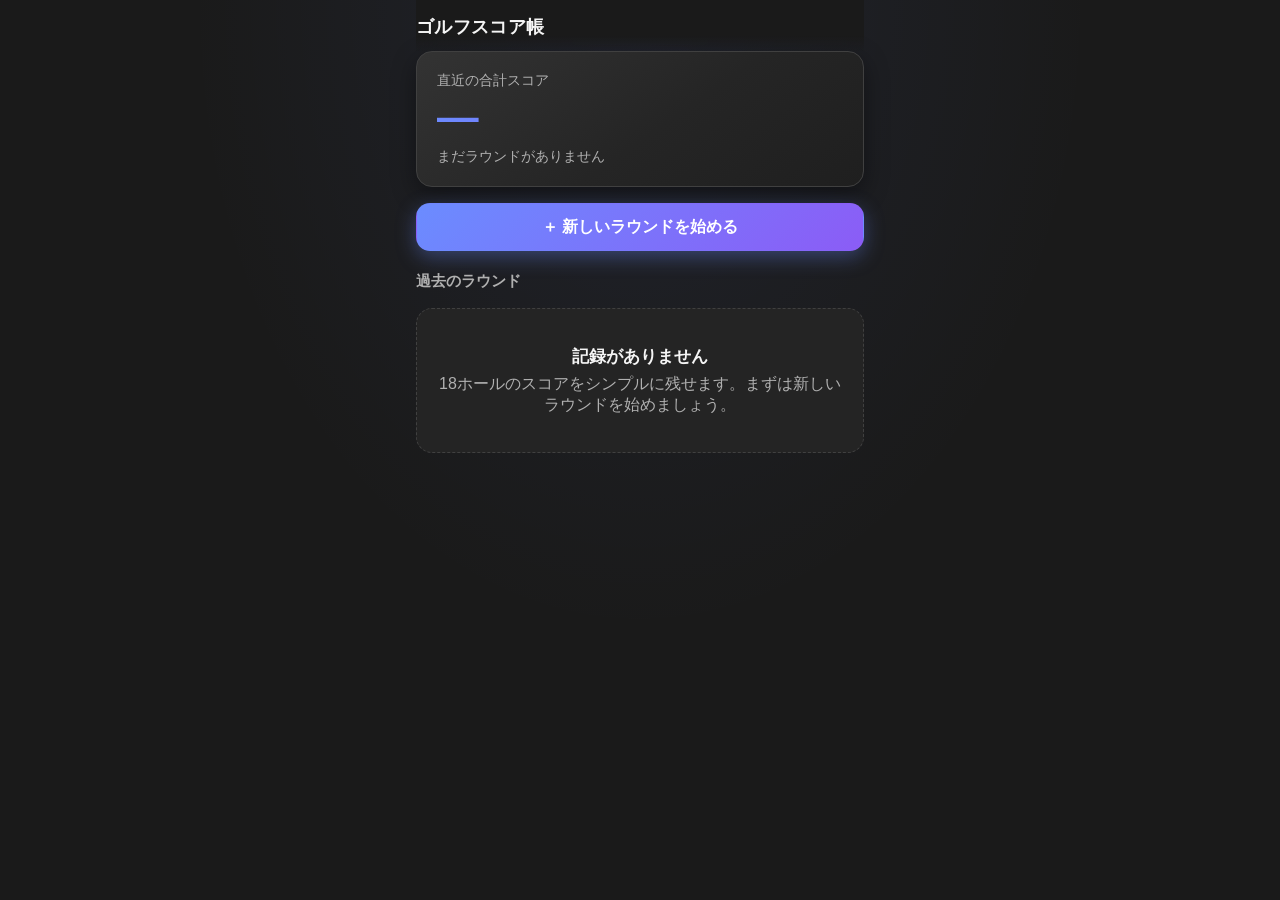
<file: index.html>
<!DOCTYPE html>
<html lang="ja">
  <head>
    <meta charset="UTF-8" />
    <meta
      name="viewport"
      content="width=device-width, initial-scale=1, viewport-fit=cover"
    />
    <meta name="theme-color" content="#1a1a1a" />
    <meta name="apple-mobile-web-app-capable" content="yes" />
    <meta name="apple-mobile-web-app-status-bar-style" content="black-translucent" />
    <meta name="apple-mobile-web-app-title" content="ゴルフスコア" />
    <meta name="description" content="シンプルな18ホール・ゴルフスコア記録アプリ" />
    <link rel="manifest" href="manifest.json" />
    <link rel="icon" type="image/png" sizes="48x48" href="icons/favicon-48.png" />
    <link rel="apple-touch-icon" sizes="180x180" href="icons/apple-touch-icon.png" />
    <link rel="stylesheet" href="style.css?v=5" />
    <title>ゴルフスコア帳</title>
  </head>
  <body>
    <div class="app">
      <header class="topbar">
        <button
          type="button"
          class="icon-btn"
          id="btn-back"
          hidden
          aria-label="戻る"
        >
          ←
        </button>
        <h1 id="topbar-title">ゴルフスコア帳</h1>
      </header>

      <!-- HOME -->
      <section class="view active" id="view-home" aria-label="ホーム">
        <div class="hero">
          <div class="hero-label">直近の合計スコア</div>
          <div class="hero-score" id="latest-score">—</div>
          <div class="hero-sub" id="latest-meta">まだラウンドがありません</div>
        </div>

        <div class="resume-block" id="resume-block" hidden>
          <button type="button" class="btn btn-primary" id="btn-resume">
            続きから入力
          </button>
          <p class="resume-note" id="resume-note"></p>
        </div>
        <button type="button" class="btn btn-primary" id="btn-new">
          ＋ 新しいラウンドを始める
        </button>
        <button type="button" class="btn btn-secondary" id="btn-export-all" hidden>
          全履歴を .md で書き出す
        </button>

        <h2 class="section-title">過去のラウンド</h2>
        <div class="empty" id="empty-state">
          <strong>記録がありません</strong>
          18ホールのスコアをシンプルに残せます。まずは新しいラウンドを始めましょう。
        </div>
        <ul class="round-list" id="round-list"></ul>
      </section>

      <!-- EDIT -->
      <section class="view" id="view-edit" aria-label="スコア入力">
        <div class="score-summary" aria-live="polite">
          <div class="stat">
            <div class="stat-label">合計</div>
            <div class="stat-value" id="sum-total">—</div>
          </div>
          <div class="stat">
            <div class="stat-label">PAR計</div>
            <div class="stat-value" id="sum-par">—</div>
          </div>
          <div class="stat">
            <div class="stat-label">差</div>
            <div class="stat-value" id="sum-diff">—</div>
          </div>
          <div class="stat">
            <div class="stat-label">OUT</div>
            <div class="stat-value" id="sum-out">—</div>
          </div>
          <div class="stat">
            <div class="stat-label">IN</div>
            <div class="stat-value" id="sum-in">—</div>
          </div>
        </div>
        <div class="edit-progress" id="edit-progress">
          <span class="status-badge is-progress" id="edit-status">プレー中</span>
          <span id="edit-progress-text">0/18ホールを集計</span>
          <span class="save-hint" id="save-hint">入力は自動で保存されます</span>
        </div>

        <div class="form-card">
          <div class="field">
            <label for="edit-date">ラウンド日</label>
            <input type="date" id="edit-date" />
          </div>
          <div class="field">
            <label for="edit-memo">メモ（任意）</label>
            <textarea
              id="edit-memo"
              placeholder="天気など"
              maxlength="200"
            ></textarea>
          </div>
        </div>

        <h2 class="section-title" id="hole-section-title">各ホール（PARと打数）</h2>
        <div class="hole-grid" id="hole-grid"></div>

        <div class="actions">
          <button type="button" class="btn btn-secondary" id="btn-complete">
            プレーを完了にする
          </button>
          <button type="button" class="btn btn-secondary" id="btn-reopen" hidden>
            プレー中に戻す
          </button>
          <button type="button" class="btn btn-primary" id="btn-save">
            保存する
          </button>
          <button
            type="button"
            class="btn btn-danger"
            id="btn-delete-edit"
            hidden
          >
            このラウンドを削除
          </button>
        </div>
      </section>

      <!-- DETAIL -->
      <section class="view" id="view-detail" aria-label="ラウンド詳細">
        <div class="hero">
          <div class="hero-label-row">
            <div class="hero-label" id="detail-date">—</div>
            <span class="status-badge" id="detail-status"></span>
          </div>
          <div class="hero-score" id="detail-total">—</div>
          <div class="hero-sub" id="detail-progress"></div>
          <div class="hero-sub" id="detail-course" hidden></div>
          <div class="hero-sub" id="detail-memo">メモなし</div>
        </div>

        <div class="out-in out-in-4">
          <div class="stat">
            <div class="stat-label">OUT</div>
            <div class="stat-value" id="detail-out">—</div>
          </div>
          <div class="stat">
            <div class="stat-label">IN</div>
            <div class="stat-value" id="detail-in">—</div>
          </div>
          <div class="stat">
            <div class="stat-label">PAR計</div>
            <div class="stat-value" id="detail-par">—</div>
          </div>
          <div class="stat">
            <div class="stat-label">差</div>
            <div class="stat-value" id="detail-diff">—</div>
          </div>
        </div>

        <h2 class="section-title">ホール別スコア</h2>
        <div class="detail-holes" id="detail-holes"></div>

        <div class="actions">
          <button type="button" class="btn btn-primary" id="btn-edit">
            編集する
          </button>
          <button type="button" class="btn btn-secondary" id="btn-export-one">
            このラウンドを .md で書き出す
          </button>
          <button type="button" class="btn btn-danger" id="btn-delete-detail">
            削除する
          </button>
        </div>
      </section>
    </div>

    <div class="toast" id="toast" role="status" aria-live="polite"></div>

    <div
      class="confirm-overlay"
      id="confirm-overlay"
      role="dialog"
      aria-modal="true"
      aria-labelledby="confirm-title"
    >
      <div class="confirm-sheet">
        <h2 id="confirm-title">確認</h2>
        <p id="confirm-message">よろしいですか？</p>
        <div class="confirm-actions">
          <button type="button" class="btn btn-secondary" id="confirm-cancel">
            キャンセル
          </button>
          <button type="button" class="btn btn-danger" id="confirm-ok">
            削除する
          </button>
        </div>
      </div>
    </div>

    <script src="app.js?v=5"></script>
    <script>
      if ("serviceWorker" in navigator) {
        let refreshing = false;
        navigator.serviceWorker.addEventListener("controllerchange", () => {
          if (refreshing) return;
          refreshing = true;
          window.location.reload();
        });
        window.addEventListener("load", () => {
          navigator.serviceWorker.register("./sw.js").catch((err) => {
            console.warn("SW registration failed:", err);
          });
        });
      }
    </script>
  </body>
</html>
</file>
<file: style.css>
:root {
  --bg: #1a1a1a;
  --bg-elevated: #242424;
  --bg-card: #2d2d2d;
  --bg-input: #333333;
  --border: #404040;
  --border-soft: #383838;
  --text: #f5f5f5;
  --text-muted: #b0b0b0;
  --accent: #6b8cff;
  --accent-soft: rgba(107, 140, 255, 0.22);
  --grad-primary: linear-gradient(135deg, #6b8cff 0%, #8b5cf6 100%);
  --grad-primary-press: linear-gradient(135deg, #5a7aef 0%, #7a4ce0 100%);
  --grad-chip: linear-gradient(145deg, #3a3a3a 0%, #2a2a2a 100%);
  --grad-chip-selected: linear-gradient(135deg, #6b8cff 0%, #8b5cf6 100%);
  --grad-other: linear-gradient(135deg, #f0a500 0%, #ff7a18 100%);
  --grad-danger: linear-gradient(135deg, #ff6b6b 0%, #e85d4c 100%);
  --grad-secondary: linear-gradient(145deg, #3a3a3a 0%, #2f2f2f 100%);
  --grad-hero: linear-gradient(145deg, #333333 0%, #252525 55%, #1f1f1f 100%);
  --danger-text: #ffb4ab;
  --radius: 16px;
  --radius-sm: 12px;
  --shadow: 0 8px 24px rgba(0, 0, 0, 0.4);
  --safe-bottom: env(safe-area-inset-bottom, 0px);
  --tap: 48px;
  font-family: "Hiragino Sans", "Hiragino Kaku Gothic ProN", "Noto Sans JP",
    -apple-system, BlinkMacSystemFont, "Segoe UI", sans-serif;
}

*,
*::before,
*::after {
  box-sizing: border-box;
}

html,
body {
  margin: 0;
  padding: 0;
  min-height: 100%;
  background: var(--bg);
  color: var(--text);
  -webkit-tap-highlight-color: transparent;
  -webkit-text-size-adjust: 100%;
}

body {
  min-height: 100dvh;
  background:
    radial-gradient(ellipse at top, rgba(107, 140, 255, 0.08), transparent 50%),
    var(--bg);
}

button,
input,
textarea {
  font: inherit;
  color: inherit;
}

button {
  border: none;
  background: none;
  cursor: pointer;
  padding: 0;
}

button:disabled {
  opacity: 0.45;
  cursor: not-allowed;
}

.app {
  max-width: 480px;
  margin: 0 auto;
  min-height: 100dvh;
  display: flex;
  flex-direction: column;
  padding: 0 16px calc(20px + var(--safe-bottom));
}

.topbar {
  position: sticky;
  top: 0;
  z-index: 10;
  display: flex;
  align-items: center;
  gap: 10px;
  padding: 14px 0 12px;
  background: linear-gradient(to bottom, var(--bg) 70%, transparent);
  backdrop-filter: blur(8px);
}

.topbar h1 {
  flex: 1;
  margin: 0;
  font-size: 1.15rem;
  font-weight: 700;
  letter-spacing: 0.02em;
  color: var(--text);
}

.icon-btn {
  width: var(--tap);
  height: var(--tap);
  border-radius: 14px;
  display: grid;
  place-items: center;
  background: var(--grad-secondary);
  border: 1px solid var(--border);
  color: var(--text);
  font-size: 1.25rem;
  flex-shrink: 0;
  box-shadow: 0 2px 8px rgba(0, 0, 0, 0.25);
}

.icon-btn:active {
  transform: scale(0.96);
  filter: brightness(1.08);
}

.view {
  display: none;
  flex: 1;
  flex-direction: column;
  gap: 16px;
  padding-bottom: 8px;
}

.view.active {
  display: flex;
}

.hero {
  background: var(--grad-hero);
  border: 1px solid var(--border);
  border-radius: var(--radius);
  padding: 20px;
  box-shadow: var(--shadow);
}

.hero-label-row {
  display: flex;
  align-items: center;
  justify-content: space-between;
  gap: 8px;
  margin-bottom: 6px;
}

.hero-label {
  color: var(--text-muted);
  font-size: 0.85rem;
  margin-bottom: 6px;
}

.hero-label-row .hero-label {
  margin-bottom: 0;
}

.hero-score {
  font-size: 2.6rem;
  font-weight: 800;
  line-height: 1;
  letter-spacing: -0.02em;
  color: var(--text);
  background: var(--grad-primary);
  -webkit-background-clip: text;
  background-clip: text;
  -webkit-text-fill-color: transparent;
}

.hero-sub {
  margin-top: 8px;
  color: var(--text-muted);
  font-size: 0.9rem;
  white-space: pre-line;
  line-height: 1.45;
}

.btn {
  display: inline-flex;
  align-items: center;
  justify-content: center;
  gap: 8px;
  min-height: var(--tap);
  padding: 0 18px;
  border-radius: 14px;
  font-weight: 700;
  font-size: 1rem;
  transition: transform 0.08s ease, filter 0.15s ease, box-shadow 0.15s ease;
  border: 1px solid transparent;
}

.btn:active:not(:disabled) {
  transform: scale(0.98);
}

.btn-primary {
  background: var(--grad-primary);
  color: #fff;
  width: 100%;
  box-shadow: 0 6px 20px rgba(107, 140, 255, 0.35);
}

.btn-primary:active:not(:disabled) {
  background: var(--grad-primary-press);
  filter: brightness(0.96);
}

.btn-secondary {
  background: var(--grad-secondary);
  border-color: var(--border);
  color: var(--text);
  width: 100%;
  box-shadow: 0 2px 8px rgba(0, 0, 0, 0.2);
}

.btn-secondary:active:not(:disabled) {
  filter: brightness(1.1);
}

.btn-danger {
  background: var(--grad-danger);
  color: #fff;
  border-color: transparent;
  width: 100%;
  box-shadow: 0 6px 18px rgba(232, 93, 76, 0.3);
}

.btn-danger:active:not(:disabled) {
  filter: brightness(0.95);
}

.btn-ghost {
  color: var(--text-muted);
  min-height: 40px;
  font-weight: 600;
}

.section-title {
  margin: 4px 0 0;
  font-size: 0.95rem;
  color: var(--text-muted);
  font-weight: 600;
}

.round-list {
  list-style: none;
  margin: 0;
  padding: 0;
  display: flex;
  flex-direction: column;
  gap: 10px;
}

.round-item {
  background: var(--grad-chip);
  border: 1px solid var(--border);
  border-radius: var(--radius-sm);
  padding: 14px 14px 14px 16px;
  display: flex;
  align-items: center;
  gap: 12px;
  text-align: left;
  width: 100%;
  box-shadow: 0 2px 10px rgba(0, 0, 0, 0.25);
}

.round-item:active {
  filter: brightness(1.08);
}

.round-item-main {
  flex: 1;
  min-width: 0;
}

.round-item-date {
  display: flex;
  align-items: center;
  flex-wrap: wrap;
  gap: 8px;
  font-weight: 700;
  font-size: 1.05rem;
  color: var(--text);
}

.round-item-meta {
  margin-top: 4px;
  color: var(--text-muted);
  font-size: 0.85rem;
  white-space: nowrap;
  overflow: hidden;
  text-overflow: ellipsis;
}

.round-item-score {
  font-size: 1.5rem;
  font-weight: 800;
  color: #a8bfff;
  min-width: 3ch;
  text-align: right;
}

.empty {
  text-align: center;
  padding: 36px 16px;
  color: var(--text-muted);
  background: var(--bg-elevated);
  border: 1px dashed var(--border);
  border-radius: var(--radius);
}

.empty strong {
  display: block;
  color: var(--text);
  margin-bottom: 6px;
  font-size: 1.05rem;
}

.form-card {
  background: var(--bg-card);
  border: 1px solid var(--border);
  border-radius: var(--radius);
  padding: 16px;
  display: flex;
  flex-direction: column;
  gap: 14px;
}

.field label {
  display: block;
  font-size: 0.85rem;
  color: var(--text-muted);
  margin-bottom: 6px;
  font-weight: 600;
}

.field input,
.field textarea {
  width: 100%;
  background: var(--bg-input);
  border: 1px solid var(--border);
  border-radius: 12px;
  padding: 12px 14px;
  outline: none;
  min-height: var(--tap);
  color: var(--text);
}

.field textarea {
  min-height: 88px;
  resize: vertical;
}

.field input:focus,
.field textarea:focus {
  border-color: #6b8cff;
  box-shadow: 0 0 0 3px var(--accent-soft);
}

.score-summary {
  display: grid;
  grid-template-columns: repeat(3, 1fr);
  gap: 8px;
}

.score-summary .stat:nth-child(4),
.score-summary .stat:nth-child(5) {
  grid-column: span 1;
}

@media (max-width: 360px) {
  .score-summary {
    grid-template-columns: repeat(2, 1fr);
  }
}

.stat {
  background: var(--grad-chip);
  border: 1px solid var(--border);
  border-radius: 12px;
  padding: 12px 8px;
  text-align: center;
}

.stat-label {
  font-size: 0.75rem;
  color: var(--text-muted);
  margin-bottom: 4px;
}

.stat-value {
  font-size: 1.35rem;
  font-weight: 800;
  color: var(--text);
}

.hole-grid {
  display: grid;
  grid-template-columns: 1fr;
  gap: 10px;
}

.hole-row {
  display: none;
}

.hole-label {
  font-weight: 700;
  font-size: 0.95rem;
  color: var(--text);
}

.hole-label small {
  display: block;
  color: var(--text-muted);
  font-weight: 500;
  font-size: 0.75rem;
  margin-top: 2px;
}

.actions {
  display: flex;
  flex-direction: column;
  gap: 10px;
  margin-top: 4px;
}

.toast {
  position: fixed;
  left: 50%;
  bottom: calc(24px + var(--safe-bottom));
  transform: translateX(-50%) translateY(20px);
  background: var(--grad-secondary);
  border: 1px solid var(--border);
  color: var(--text);
  padding: 12px 18px;
  border-radius: 999px;
  font-size: 0.9rem;
  font-weight: 600;
  opacity: 0;
  pointer-events: none;
  transition: opacity 0.2s ease, transform 0.2s ease;
  z-index: 50;
  max-width: calc(100% - 32px);
  box-shadow: var(--shadow);
}

.toast.show {
  opacity: 1;
  transform: translateX(-50%) translateY(0);
}

.confirm-overlay {
  position: fixed;
  inset: 0;
  background: rgba(0, 0, 0, 0.65);
  display: none;
  align-items: flex-end;
  justify-content: center;
  z-index: 40;
  padding: 16px;
  padding-bottom: calc(16px + var(--safe-bottom));
}

.confirm-overlay.show {
  display: flex;
}

.confirm-sheet {
  width: 100%;
  max-width: 480px;
  background: var(--bg-elevated);
  border: 1px solid var(--border);
  border-radius: 20px;
  padding: 20px;
  box-shadow: var(--shadow);
}

.confirm-sheet h2 {
  margin: 0 0 8px;
  font-size: 1.15rem;
  color: var(--text);
}

.confirm-sheet p {
  margin: 0 0 18px;
  color: var(--text-muted);
  font-size: 0.95rem;
  line-height: 1.5;
}

.confirm-actions {
  display: grid;
  grid-template-columns: 1fr 1fr;
  gap: 10px;
}

.detail-holes {
  display: grid;
  grid-template-columns: repeat(3, 1fr);
  gap: 8px;
}

.detail-hole {
  background: var(--grad-chip);
  border: 1px solid var(--border);
  border-radius: 12px;
  padding: 12px 8px;
  text-align: center;
}

.detail-hole .n {
  color: var(--text-muted);
  font-size: 0.75rem;
  margin-bottom: 4px;
}

.detail-hole .s {
  font-size: 1.25rem;
  font-weight: 800;
  color: var(--text);
}

.detail-hole .d {
  margin-top: 2px;
  font-size: 0.75rem;
  color: var(--text-muted);
  font-weight: 600;
}

.out-in {
  display: grid;
  grid-template-columns: 1fr 1fr;
  gap: 8px;
  margin-top: 4px;
}

.out-in-4 {
  grid-template-columns: 1fr 1fr;
}

@media (min-width: 400px) {
  .hole-grid {
    gap: 12px;
  }
}

/* Hole cards & chips */
.hole-card {
  background: var(--bg-card);
  border: 1px solid var(--border);
  border-radius: var(--radius);
  padding: 14px;
  display: flex;
  flex-direction: column;
  gap: 12px;
  box-shadow: 0 2px 12px rgba(0, 0, 0, 0.22);
  scroll-margin-top: 76px;
}

.hole-card.is-empty {
  border-style: dashed;
}

.hole-card.is-next {
  border-style: solid;
  border-color: #6b8cff;
  box-shadow: 0 0 0 3px var(--accent-soft), 0 2px 12px rgba(0, 0, 0, 0.22);
}

.hole-card-head {
  display: flex;
  align-items: center;
  justify-content: space-between;
  gap: 12px;
}

.hole-result {
  text-align: right;
}

.hole-result-score {
  display: block;
  font-size: 1.75rem;
  font-weight: 800;
  line-height: 1;
  font-variant-numeric: tabular-nums;
  color: var(--text);
}

.hole-result-score.is-empty {
  font-size: 1.35rem;
  letter-spacing: 0.06em;
  color: #ffc56e;
}

.hole-result-meta {
  display: block;
  margin-top: 4px;
  color: var(--text-muted);
  font-size: 0.8rem;
  font-weight: 600;
}

.hole-section-label {
  font-size: 0.75rem;
  font-weight: 700;
  color: var(--text-muted);
  margin-bottom: 8px;
  letter-spacing: 0.04em;
}

.chip-row {
  display: flex;
  flex-wrap: wrap;
  gap: 8px;
}

.chip {
  min-width: 44px;
  min-height: 44px;
  padding: 0 12px;
  border-radius: 12px;
  background: var(--grad-chip);
  border: 1px solid var(--border);
  color: var(--text);
  font-weight: 700;
  font-size: 0.95rem;
  display: inline-flex;
  align-items: center;
  justify-content: center;
  box-shadow: 0 2px 6px rgba(0, 0, 0, 0.2);
  transition: transform 0.08s ease, filter 0.12s ease, box-shadow 0.12s ease;
}

.chip:active {
  transform: scale(0.96);
}

.chip.selected {
  background: var(--grad-chip-selected);
  border-color: transparent;
  color: #fff;
  box-shadow: 0 4px 14px rgba(107, 140, 255, 0.4);
}

.chip-par {
  min-width: 72px;
  flex: 1;
}

.chip-other {
  min-width: 72px;
}

.chip-other.selected {
  background: var(--grad-other);
  border-color: transparent;
  color: #1a1a1a;
  box-shadow: 0 4px 14px rgba(255, 122, 24, 0.35);
}

.other-wrap {
  margin-top: 10px;
  display: flex;
  flex-direction: column;
  gap: 6px;
}

.other-wrap.hidden {
  display: none;
}

.other-label {
  font-size: 0.8rem;
  color: var(--text-muted);
  font-weight: 600;
}

.other-input {
  width: 100%;
  max-width: 160px;
  background: var(--bg-input);
  border: 1px solid #6b8cff;
  border-radius: 12px;
  padding: 12px 14px;
  min-height: var(--tap);
  font-size: 1.25rem;
  font-weight: 800;
  outline: none;
  color: var(--text);
  box-shadow: 0 0 0 3px var(--accent-soft);
}

.resume-block {
  display: flex;
  flex-direction: column;
  gap: 8px;
}

.resume-note {
  margin: 0;
  text-align: center;
  color: var(--text-muted);
  font-size: 0.85rem;
}

.edit-progress {
  display: flex;
  flex-wrap: wrap;
  align-items: center;
  gap: 8px 10px;
  font-size: 0.85rem;
  color: var(--text-muted);
}

.save-hint {
  margin-left: auto;
  font-size: 0.75rem;
}

.status-badge {
  display: inline-flex;
  align-items: center;
  padding: 2px 8px;
  border-radius: 999px;
  font-size: 0.72rem;
  font-weight: 800;
  letter-spacing: 0.02em;
  border: 1px solid var(--border);
  background: var(--bg-elevated);
  color: var(--text-muted);
  white-space: nowrap;
}

.status-badge.is-progress {
  background: linear-gradient(135deg, rgba(240, 165, 0, 0.28), rgba(255, 122, 24, 0.18));
  color: #ffc56e;
  border-color: rgba(255, 160, 60, 0.5);
}

.status-badge.is-complete {
  background: linear-gradient(135deg, rgba(107, 140, 255, 0.28), rgba(139, 92, 246, 0.18));
  color: #c5d4ff;
  border-color: rgba(107, 140, 255, 0.5);
}

.hole-next-tag {
  display: inline-block;
  margin-top: 4px;
  font-size: 0.7rem;
  font-weight: 800;
  color: #c5d4ff;
  background: var(--accent-soft);
  border-radius: 999px;
  padding: 2px 8px;
}

.detail-hole.is-empty .s,
.detail-hole.is-empty .d {
  color: #ffc56e;
}

[hidden] {
  display: none !important;
}
</file>
